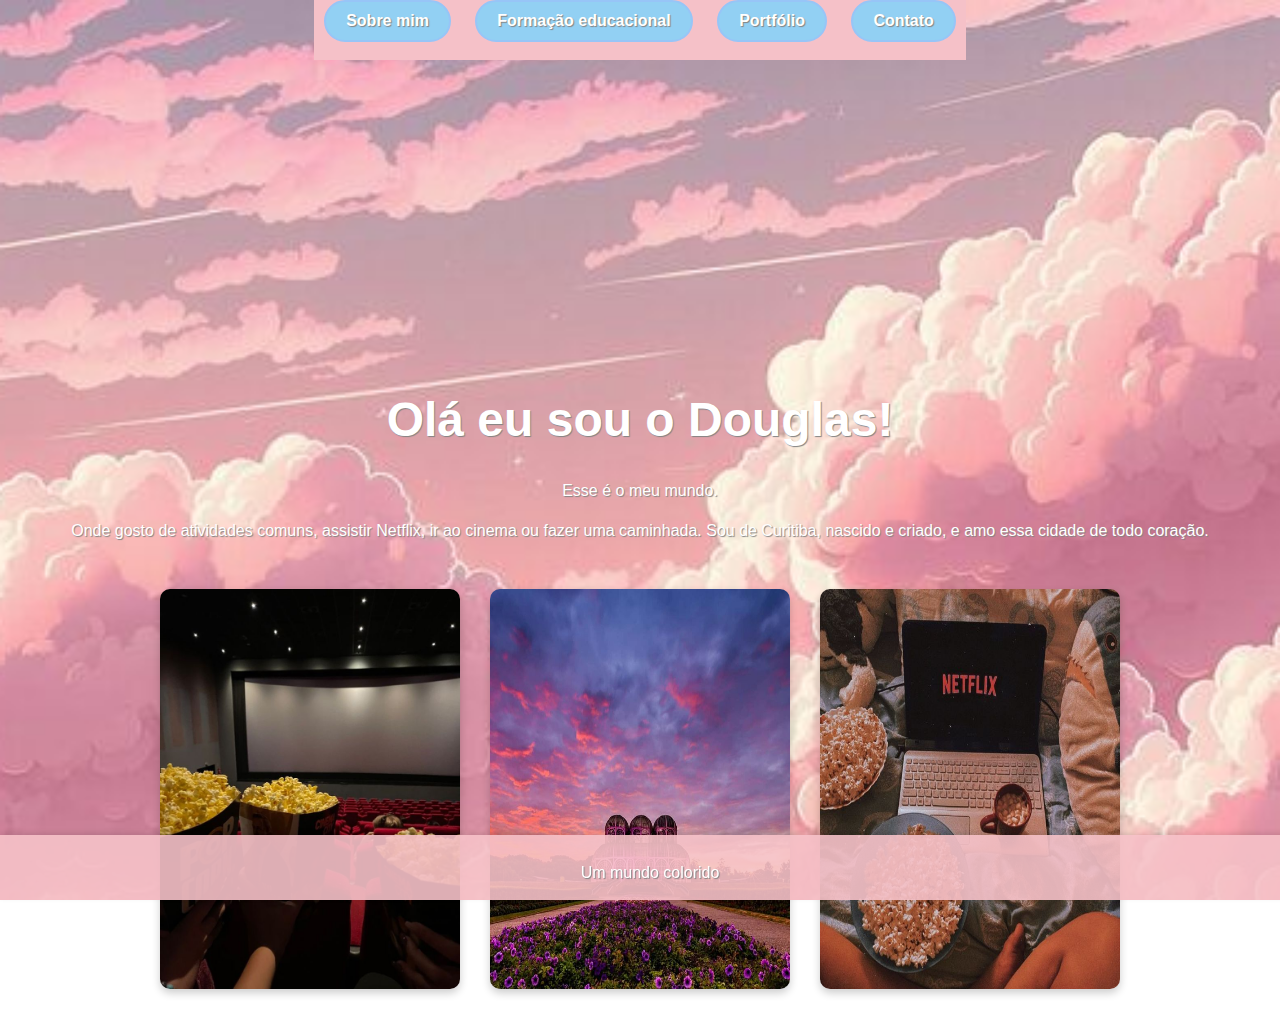
<file: Index.html>
<!DOCTYPE html>
<html lang="pt-BR">

<head>
    <meta charset="UTF-8">
    <meta name="viewport" content="width=device-width, initial-scale=1.0">
    <title>Trabalho</title>
    <link rel="stylesheet" href="styles.css">
</head>

<body>
    <nav class="container menu">
        <ul>
            <li><a href="trabalho.html">Sobre mim</a></li>
            <li><a href="formacao.html">Formação educacional</a></li>
            <li><a href="portifolio.html">Portfólio</a></li>
            <li><a href="contato.html">Contato</a></li>
        </ul>
    </nav>
    <style>
        
         .container{
                display: grid;
            }
        body {
            margin: 0;
            font-family: Arial, sans-serif;
            font-size: 16px;
            color: #ffffff;
            text-shadow: 1px 1px 1px rgb(131, 131, 131)
    
        }
        .menu{
            grid-column-start: 0;
            grid-column-end:1 ;
            justify-content:center ;
            gap: 0px
        }
        
        h1 {
            text-align: center;
            font-size: 3em;
        }
        p {
            line-height: 1.5;
            text-align: center;
        }
        
    </style>
</head cllass="container principal">
<body>
    <div>
        <h1>Olá eu sou o Douglas!</h1>
        <p>Esse é o meu mundo. </p>
        <p>Onde gosto de atividades comuns, assistir Netflix, ir ao cinema ou fazer uma caminhada.
        Sou de Curitiba, nascido e criado, e amo essa cidade de todo coração.</p>

        <div class="image-gallery"
             class ="Imagem">
            <img src="Imagem/download (1).jpg" alt="Descrição da Imagem 1">
            <img src="Imagem/download.jpg" alt="Descrição da Imagem 2">
            <img src="Imagem/Netflix Marathons.jpg" alt="Descrição da Imagem 3">
        </div>
    
    </main>

    <footer>
        <p> Um mundo colorido</p>
    </footer>
</body>

</html>
</file>
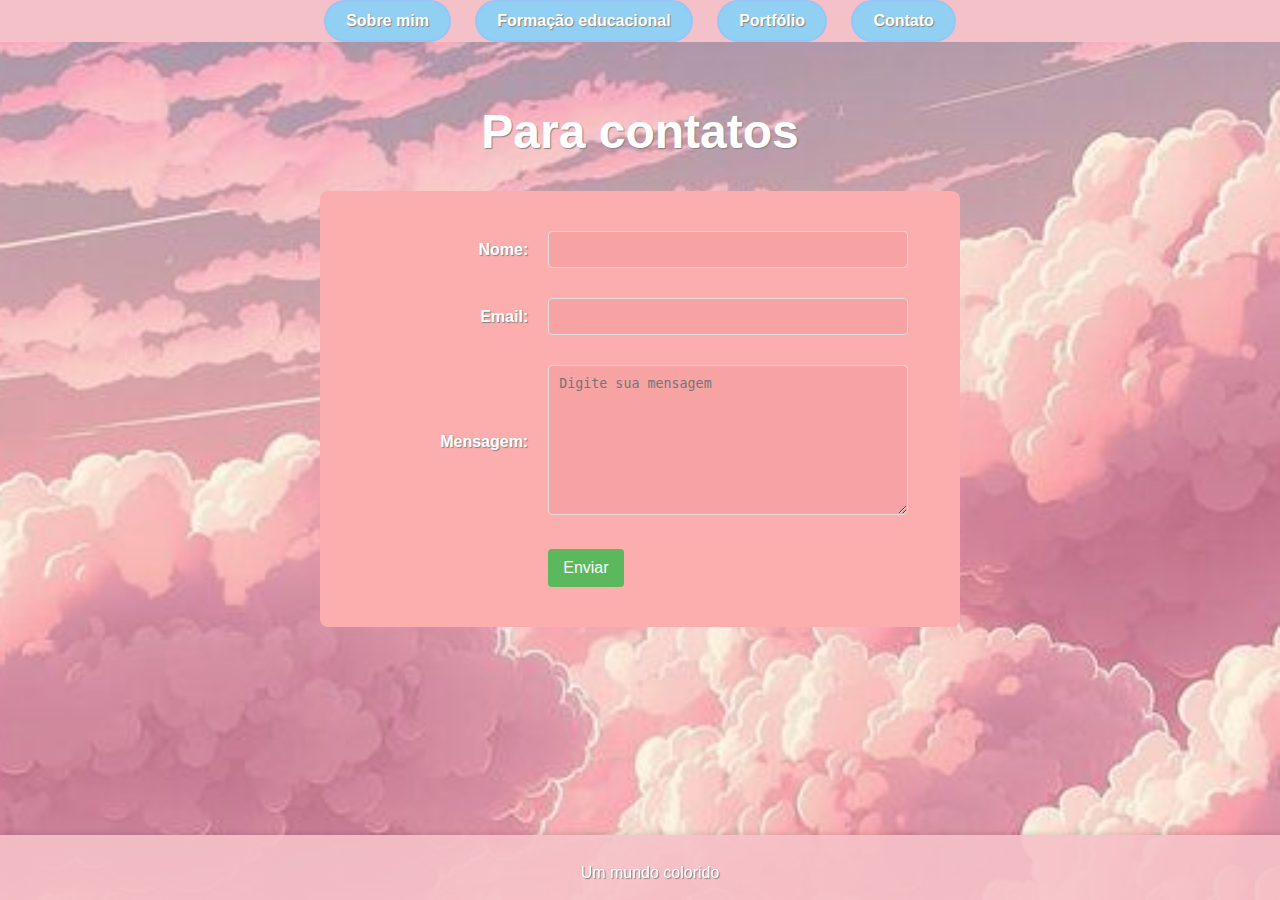
<file: contato.html>
<!DOCTYPE html>
<html lang="pt-BR">
<head>
    <meta charset="UTF-8">
    <meta name="viewport" content="width=device-width, initial-scale=1.0">
    <title>Contato</title>
    <link rel="stylesheet" href="styles.css">
    
</head>
<body>
    <nav>
        <ul>
            <li><a href="Index.html">Sobre mim</a></li>
            <li><a href="formacao.html">Formação educacional</a></li>
            <li><a href="portifolio.html">Portfólio</a></li>
            <li><a href="contato.html">Contato</a></li>
        </ul>
    </nav>
    <style>
        body {
            margin: 0;
            font-family: Arial, sans-serif;
            font-size: 16px;
            color: #ffffff;
            text-shadow: 1px 1px 1px rgb(131, 131, 131);
            background-color: #333; /* Cor de fundo para contraste */
        }
        .container {
            display: grid;
        }
        .menu {
            grid-column-start: 0;
            grid-column-end: 1;
            justify-content: center;
            gap: 0px;
        }
        h1 {
            text-align: center;
            font-size: 3em;
        }
        p {
            line-height: 1.5;
            text-align: center;
        }
        .form-container,
        .thank-you-container {
            background-color: #fcadad;
            padding: 20px;
            border-radius: 8px;
            box-shadow: 0 0 10px rgba(250, 181, 181, 0.1);
            width: 100%;
            max-width: 600px;
            margin: 0 auto;
            text-align: center;
        }
        table {
            width: 100%;
            border-collapse: separate;
            border-spacing: 0 10px;
            margin: 0 auto;
        }
        th, td {
            padding: 10px;
            text-align: left;
        }
        th {
            text-align: right;
            vertical-align: middle;
        }
        label {
            display: block;
            margin: 5px 0;
            color: #ffffff;
        }
        input[type="text"],
        input[type="email"],
        textarea {
            width: calc(100% - 22px);
            padding: 10px;
            border: 1px solid #ddd;
            border-radius: 4px;
            box-sizing: border-box;
            background-color: #f7a3a3;
            color: #ffffff;
        }
        textarea{ resize: vertical;
            height: 150px;
        }
        button {
            background-color: #5cb85c;
            border: none;
            color: #fff;
            padding: 10px 15px;
            text-align: center;
            text-decoration: none;
            display: inline-block;
            font-size: 16px;
            border-radius: 4px;
            cursor: pointer;
        }
        button:hover {
            background-color: #4cae4c;
        }
        .thank-you-container {
            display: none; /* Esconde a mensagem de agradecimento inicialmente */
        }
    </style>
    <main>
        <h1>Para contatos</h1>
        <p>
            <div class="form-container">
                <form id="contactForm" action="/submit-form" method="post" onsubmit="handleSubmit(event)">
                    <table>
                        <tr>
                            <th><label for="name">Nome:</label></th>
                            <td><input type="text" id="name" name="name" required></td>
                        </tr>
                        <tr>
                            <th><label for="email">Email:</label></th>
                            <td><input type="email" id="email" name="email" required></td>
                        </tr>
                        <tr>
                            <th><label for="message">Mensagem:</label></th>
                            <td><textarea  id="message" name="message" rows="5" placeholder="Digite sua mensagem" required></textarea></td>
                        <tr>
                            <td></td>
                            <td><button type="submit">Enviar</button></td>
                        </tr>
                    </table>
                </form>
            </div>
            <div class="thank-you-container" id="thankYouMessage">
                <h1>Obrigado!</h1>
                <p>Seu formulário foi enviado com sucesso</p>
            </div>
        </p>
    </main>

    <script>
        function handleSubmit(event) {
            event.preventDefault(); // Impede o envio padrão do formulário

            // Esconde o formulário
            document.querySelector('.form-container').style.display = 'none';

            // Mostra a mensagem de agradecimento
            document.getElementById('thankYouMessage').style.display = 'block';

        
        }
    </script>
</body>
<footer>
    <p>Um mundo colorido</p>
</footer>
</html>
</file>
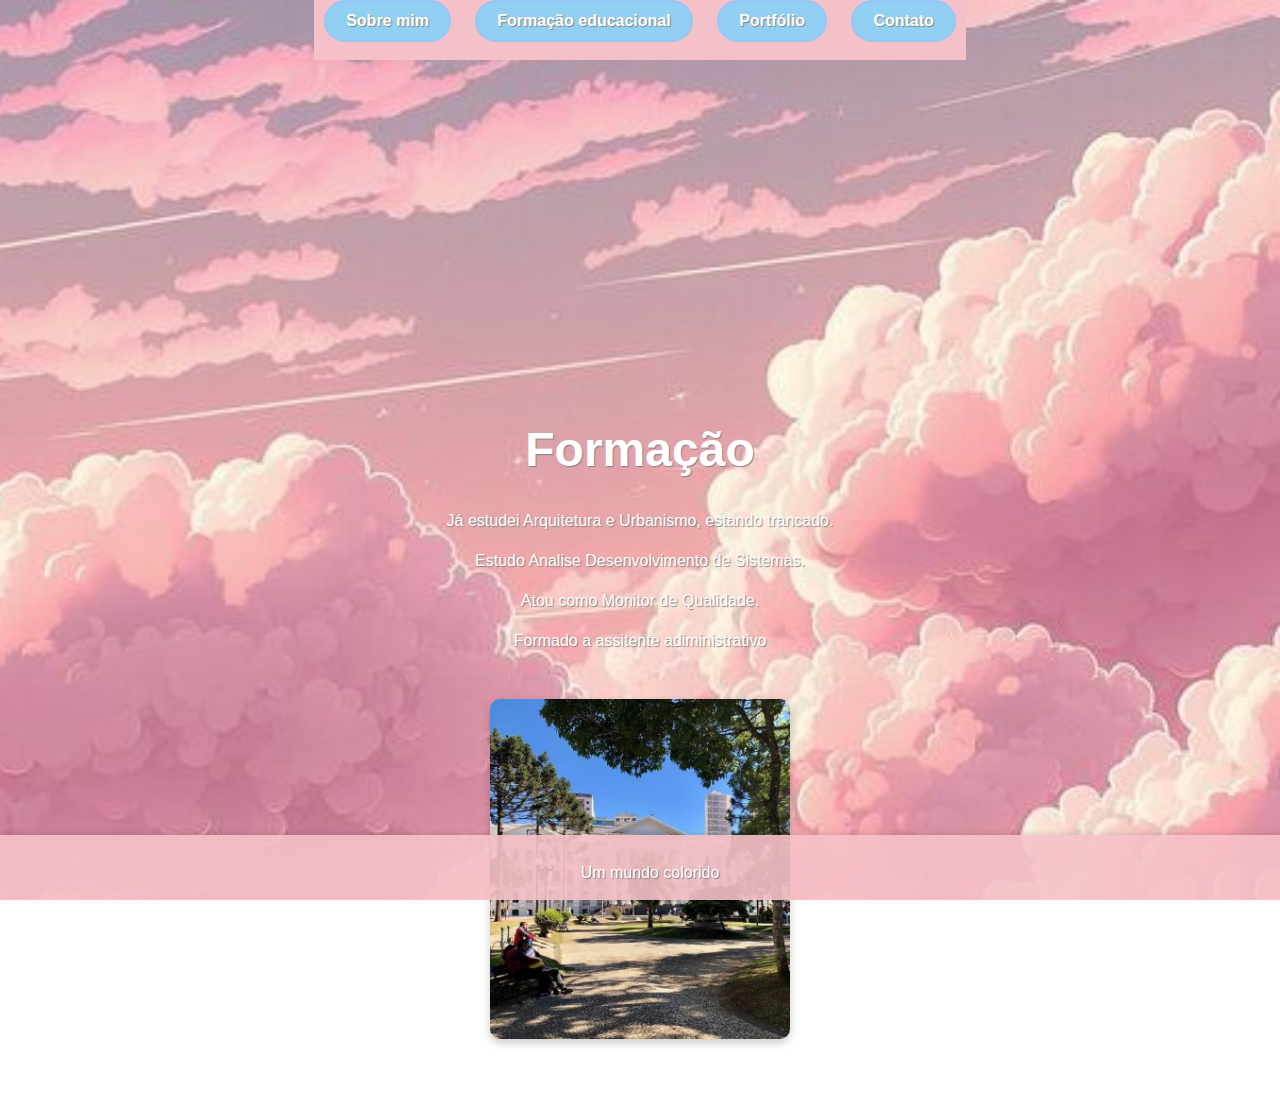
<file: formacao.html>
<!DOCTYPE html>
<html lang="pt-BR">
<head>
    <meta charset="UTF-8">
    <meta name="viewport" content="width=device-width, initial-scale=1.0">
    <title>Formacao</title>
    <link rel="stylesheet" href="styles.css">
</head>
<body>
    <nav class="container menu">
        <ul>
            <li><a href="Index.html">Sobre mim</a></li>
            <li><a href="formacao.html">Formação educacional</a></li>
            <li><a href="portifolio.html">Portfólio</a></li>
            <li><a href="contato.html">Contato</a></li>
        </ul>
        <style>
            .container{
                display: grid;
            }
        body {
            margin: 0;
            font-family: Arial, sans-serif;
            font-size: 16px;
            color: #ffffff;
            text-shadow: 1px 1px 1px rgb(131, 131, 131)
    
        }
        .menu{
            grid-column-start: 0;
            grid-column-end:1 ;
            justify-content:center ;
            gap: 0px
        }
        
        h1 {
            text-align: center;
            font-size: 3em;
        }
        p {
            line-height: 1.5;
            text-align: center;
        }
        </style>
    </nav>
    <main>
        <h1>Formação</h1>
        <p> Já estudei Arquitetura e Urbanismo, estando trancado. </p>
        <p> Estudo Analise Desenvolvimento de Sistemas.</p>
        <p> Atou como Monitor de Qualidade.</p>
        <p>Formado a assitente adiministrativo</p>
    <div class = image-gallery>
        <img src="Imagem/Faculdade.jpg">


    </div>
    </main >
    <footer>
        <p> Um mundo colorido</p>
    </footer>
</body>
</html>
</file>
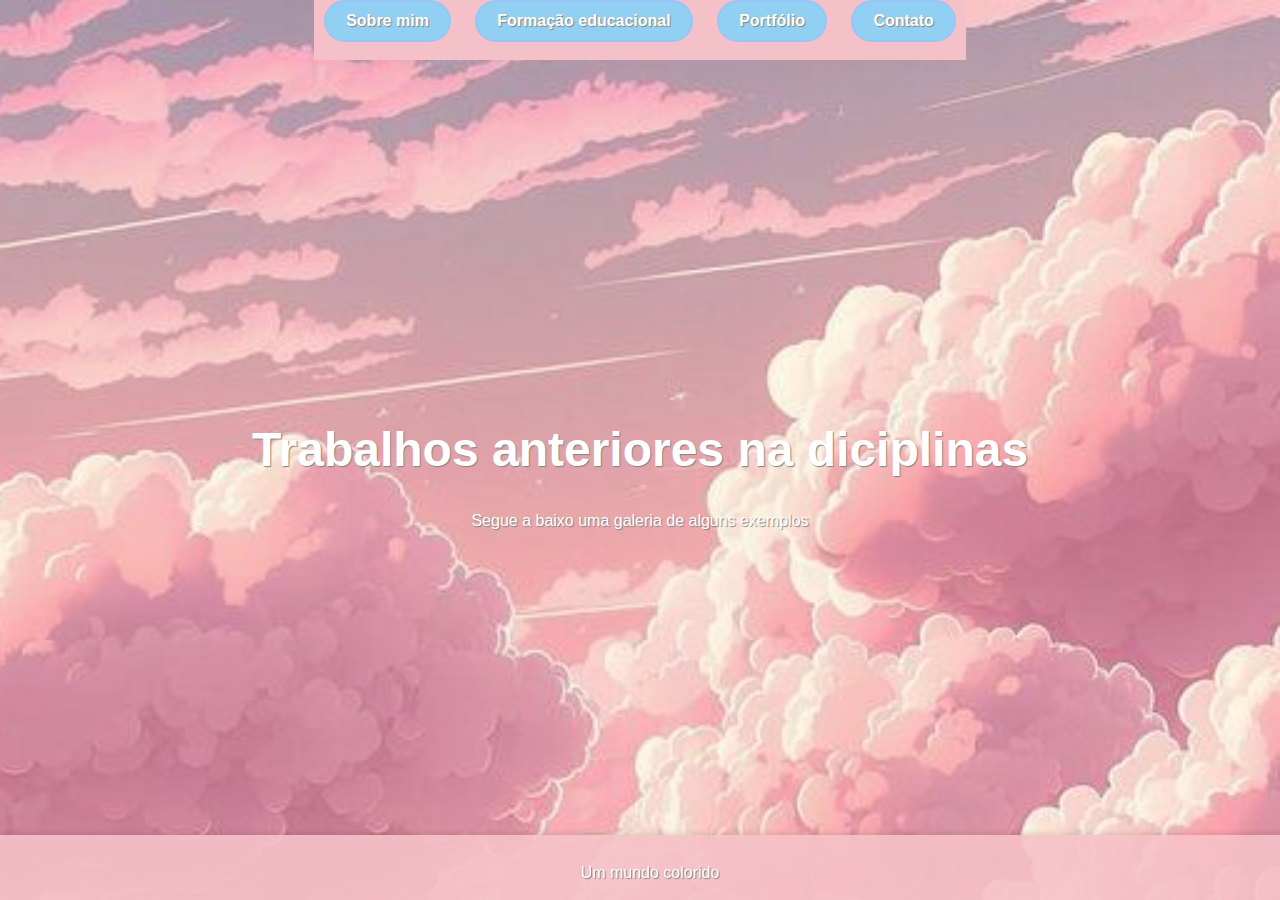
<file: portifolio.html>
<!DOCTYPE html>
<html lang="pt-BR">
<head>
    <meta charset="UTF-8">
    <meta name="viewport" content="width=device-width, initial-scale=1.0">
    <title>Portifolio</title>
    <link rel="stylesheet" href="styles.css">
</head>
<body>
    <nav class="container menu">
        <ul>
            <li><a href="Index.html">Sobre mim</a></li>
            <li><a href="formacao.html">Formação educacional</a></li>
            <li><a href="portifolio.html">Portfólio</a></li>
            <li><a href="contato.html">Contato</a></li>
        </ul>
        <style>
                .container{
                display: grid;
            }
        body {
            margin: 0;
            font-family: Arial, sans-serif;
            font-size: 16px;
            color: #ffffff;
            text-shadow: 1px 1px 1px rgb(131, 131, 131)
    
        }
        .menu{
            grid-column-start: 0;
            grid-column-end:1 ;
            justify-content:center ;
            gap: 0px
        }
        
        h1 {
            text-align: center;
            font-size: 3em;
        }
        p {
            line-height: 1.5;
            text-align: center;
        }
        </style>
    </nav class="container rodape">
    <main>
        <h1>Trabalhos anteriores na diciplinas</h1>
        <p>Segue a baixo uma galeria de alguns exemplos</p>
    </main>
    <footer>
        <p> Um mundo colorido</p>
    </footer>
</body>
</html>
</file>
<file: styles.css>
/* Margens e preenchimento padrão */
body {
    font-family: Arial, sans-serif;
    margin: 0;
    padding: 0;
    background-image: url('aesthetics.jpg'); /* Caminho para a imagem de fundo */
    background-size: contain; /* Ajusta a imagem para caber completamente no elemento */
    background-position: center; /* Centraliza a imagem */
    background-repeat: no-repeat; /* Evita que a imagem se repita */
    background-attachment: fixed; /* Faz com que a imagem de fundo fique fixa */
}


/* Estilo para o menu */
nav ul {
    list-style-type: none; /* Remove as bolinhas padrão */
    margin: 0;
    padding: 0;
    background-color: #f5c1c8;
    text-align: center; /* Centraliza horizontalmente a lista */
}

nav ul li {
    display: inline-block; /* Exibe os itens em linha e permite ajustar as propriedades de bloco */
    margin: 0 10px; /* Espaço entre os itens */
}

nav ul li a {
    display: inline-block; /* Faz o link se comportar como um bloco */
    padding: 10px 20px; /* Espaço interno do botão */
    text-decoration: none; /* Remove o sublinhado do link */
    color: white; /* Cor do texto */
    background-color: #92d0f3; /* Cor de fundo do botão */
    border-radius: 25px; /* Bordas arredondadas */
    border: 2px solid #97c5f7; /* Borda do botão */
    font-weight: bold; /* Negrito no texto */
    transition: background-color 0.3s, border-color 0.3s; /* Transição suave para hover */
}

nav ul li a:hover {
    background-color: white; /* Cor de fundo ao passar o mouse */
    color: #024a96; /* Cor do texto ao passar o mouse */
    border-color: #024a96; /* Cor da borda ao passar o mouse */
}

/* Estilo para a área principal */
main {
    padding: 30px;
}

/* Estilo para o rodapé */
footer {
    text-align: center;
    padding: 1px;
    background-color: #f5c1c8;
    color: #fff;
    position: center;
    bottom: 0;
    width: 10%;
}
/* Estilo para a galeria de imagens */
.image-gallery {
    display: flex; /* Alinha as imagens horizontalmente */
    justify-content: center; /* Centraliza as imagens no container */
    gap: 30px; /* Espaço entre as imagens */
    flex-wrap: wrap; /* Permite que as imagens se movam para a linha seguinte se necessário */
    padding: 30px; /* Espaçamento ao redor da galeria */
}

.image-gallery img {
    width: 300px; /* Define a largura das imagens */
    height: auto; /* Mantém a proporção das imagens */
    border-radius: 10px; /* Bordas arredondadas para as imagens */
    box-shadow: 0 4px 8px rgba(0, 0, 0, 0.2); /* Adiciona uma sombra leve às imagens */
    transition: transform 0.3s; /* Transição suave para o efeito de hover */
}

.image-gallery img:hover {
    transform: scale(1.2); /* Aumenta o tamanho da imagem ao passar o mouse */
}
body {
    background-image: url('Imagem/aesthetics.jpg'); /* Caminho para a imagem de fundo */
    background-size: cover; /* Ajusta a imagem para cobrir toda a área */
    background-position: center; /* Centraliza a imagem */
    background-repeat: no-repeat; /* Evita que a imagem se repita */
    background-attachment: fixed; /* Faz com que a imagem de fundo fique fixa durante o scroll */
    margin: 0;
    padding: 0;
}

footer {
    background-color: rgba(245, 193, 200, 0.9); /* Fundo semitransparente para o footer */
    color: #fff;
    text-align: center;
    padding: 10px;
    position: fixed;
    bottom: 0;
    width: 100%;
    height: 5%;
    box-shadow: 0 -2px 5px rgba(0, 0, 0, 0.1);
    z-index: 10; /* Garante que o footer fique acima da imagem de fundo, mas não cubra o conteúdo */
    
}
.container{
    display: grid;
    grid-template-rows: 60px 40px 200px 60px;
    gap: 5px 10px; }
.menu {grid-area: 1 / 1 / 1 / 1;}
.principal {grid-area: 3 / 2 / 4 / 3;}
.Imagem {grid-area:  1/ 3 / 3 / 4;}
</file>
